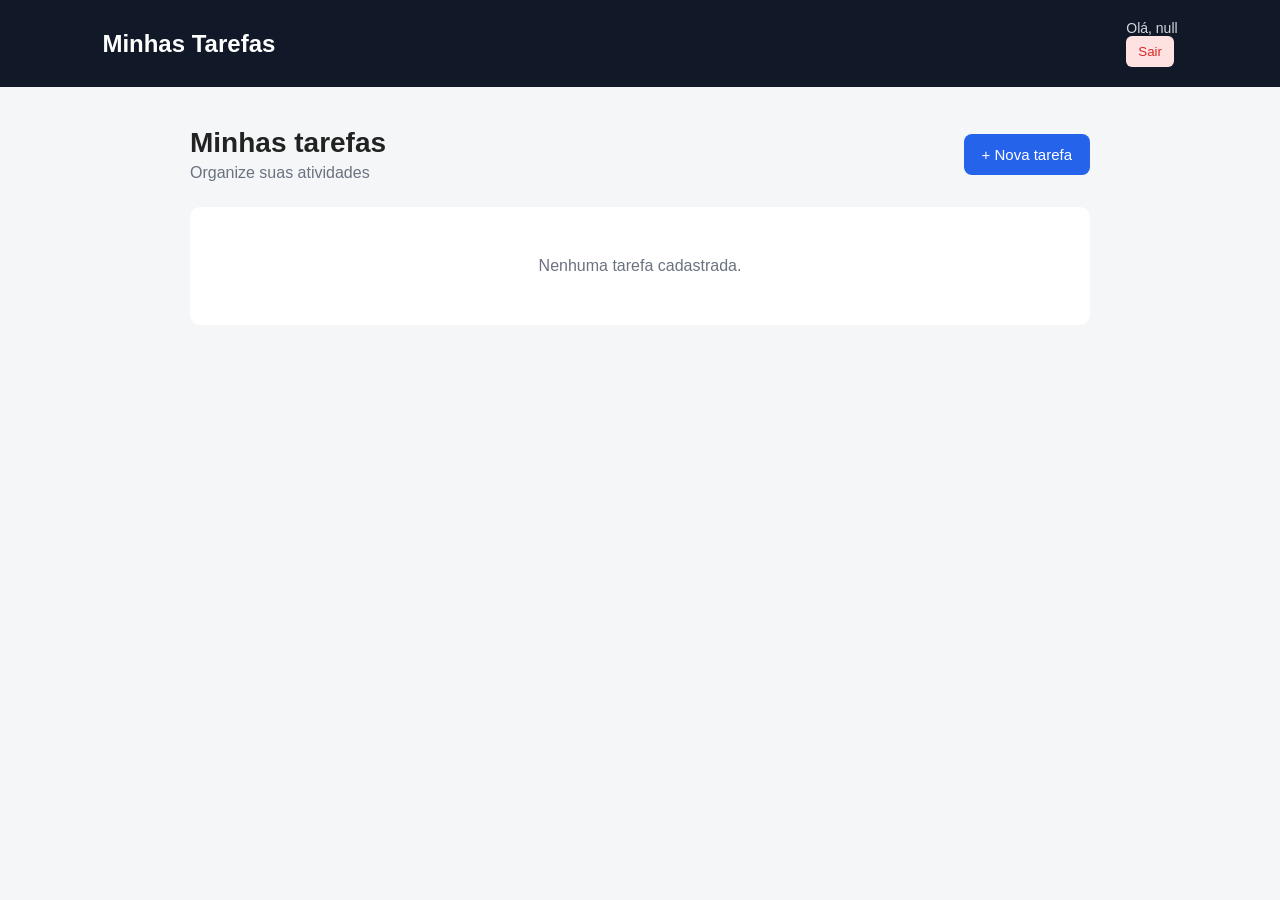
<file: index.html>
<!DOCTYPE html>
<html lang="pt-BR">

<head>
    <meta charset="UTF-8">
    <meta name="viewport" content="width=device-width, initial-scale=1.0">

    <title>Minhas Tarefas</title>

    <link rel="stylesheet" href="./style_index.css">
</head>

<body>

    <header>

        <h1>Minhas Tarefas</h1>

        <div class="usuario">
            <p id="ola"></p>
            <button class="btn excluir" onclick="sair()">Sair</button>
        </div>

    </header>


    <main>

        <div class="topo">

            <div>
                <h2>Minhas tarefas</h2>
                <p>Organize suas atividades</p>
            </div>

            <button class="btn-nova" onclick="abrirModal()">
                + Nova tarefa
            </button>

        </div>

        <div class="tarefas" id="listaTarefas">

            <div class="vazio" id="mensagemVazia">
                Nenhuma tarefa cadastrada.
            </div>

        </div>

    </main>

    <div class="modal" id="modal">

        <div class="modal-box">

            <h2 id="tituloModal">Nova tarefa</h2>

            <div class="campo">

                <label for="titulo">
                    Título
                </label>

                <input
                    type="text"
                    id="titulo"
                    placeholder="Ex: Estudar Java">

            </div>


            <div class="campo">

                <label for="descricao">
                    Descrição
                </label>

                <textarea
                    id="descricao"
                    placeholder="Descreva sua tarefa..."></textarea>

            </div>


            <div class="modal-acoes">

                <button
                    class="btn cancelar"
                    onclick="fecharModal()">

                    Cancelar

                </button>

                <button
                    class="btn salvar"
                    onclick="salvarTarefa(), fecharModal()">

                    Salvar

                </button>

            </div>

        </div>

    </div>


    <script>

    const modal = document.getElementById("modal");

    const tituloInput = document.getElementById("titulo");

    const descricaoInput = document.getElementById("descricao");

    const listaTarefas = document.getElementById("listaTarefas");

    const tituloModal = document.getElementById("tituloModal");

    const mensagemVazia = document.getElementById("mensagemVazia");

    let tarefaEditando = null;

    function abrirModal() {

        tarefaEditando = null;

        tituloModal.textContent = "Nova tarefa";

        tituloInput.value = "";

        descricaoInput.value = "";

        modal.classList.add("ativo");

    }

    function abrirModalEdicao(elemento) {

        tarefaEditando = elemento;

        const titulo = elemento.querySelector("h3").textContent;

        const descricao = elemento.querySelector("p").textContent;

        tituloModal.textContent = "Editar tarefa";

        tituloInput.value = titulo;

        descricaoInput.value = descricao;

        modal.classList.add("ativo");

    }

    function fecharModal() {

        modal.classList.remove("ativo");

        tituloInput.value = "";

        descricaoInput.value = "";

        tarefaEditando = null;

    }

    function pegarDadosFormulario() {

        return {

            titulo: tituloInput.value.trim(),

            descricao: descricaoInput.value.trim()

        };

    }

    function adicionarTarefaNaTela(tarefa) {

        const elemento = document.createElement("div");

        elemento.classList.add("tarefa");

        elemento.dataset.id = tarefa.id;


        elemento.innerHTML = `

            <div class="tarefa-info">

                <input
                    type="checkbox"
                    onchange="alterarStatus(this)">

                <div>

                    <h3>${tarefa.titulo}</h3>

                    <p>${tarefa.descricao}</p>

                </div>

            </div>


            <div class="acoes">

                <button
                    class="btn editar"
                    onclick="abrirModalEdicao(
                        this.closest('.tarefa')
                    )">

                    Editar

                </button>


                <button
                    class="btn excluir"
                    onclick="deletarTarefas(this.closest('.tarefa'))">

                    Excluir

                </button>

            </div>

        `;


        listaTarefas.appendChild(elemento);

        atualizarMensagemVazia();

    }

    function atualizarTarefaNaTela(tarefa) {

        const elemento = document.querySelector(
            `.tarefa[data-id="${tarefa.id}"]`
        );


        if (!elemento) {
            return;
        }


        elemento.querySelector("h3").textContent = tarefa.titulo;

        elemento.querySelector("p").textContent = tarefa.descricao;


        fecharModal();

    }

    function removerTarefaDaTela(id) {

        const elemento = document.querySelector(
            `.tarefa[data-id="${id}"]`
        );


        if (!elemento) {
            return;
        }


        elemento.remove();

        atualizarMensagemVazia();

    }

    function editarTarefa(elemento) {

        abrirModalEdicao(elemento);

    }

    function pegarTarefaEditando() {

        if (tarefaEditando === null) {

            return null;

        }


        return {

            id: tarefaEditando.dataset.id,

            titulo: tituloInput.value.trim(),

            descricao: descricaoInput.value.trim()

        };

    }

    function solicitarExclusao(elemento) {

        const id = elemento.dataset.id;

        console.log("Tarefa que será excluída:", id);

        deletarTarefas(id)

    }


    function alterarStatus(checkbox) {

        const tarefa = checkbox.closest(".tarefa");


        if (checkbox.checked) {

            tarefa.classList.add("concluida");

        } else {

            tarefa.classList.remove("concluida");

        }

    }

    function atualizarMensagemVazia() {

        const tarefas = document.querySelectorAll(".tarefa");


        if (tarefas.length === 0) {

            mensagemVazia.style.display = "block";

        } else {

            mensagemVazia.style.display = "none";

        }

    }

    function limparFormulario() {

        tituloInput.value = "";

        descricaoInput.value = "";

    }

    function salvarTarefa() {

    if (tarefaEditando === null) {
        criarTarefa();
    } else {
        editarTarefas();
    }

}

    modal.addEventListener("click", function(event) {

        if (event.target === modal) {

            fecharModal();

        }

    });

    const nome = localStorage.getItem("nome")
    document.getElementById("ola").textContent = "Olá, " + nome

    atualizarMensagemVazia();

</script>

    <script src="./main.js"></script>

</body>

</html>
</file>
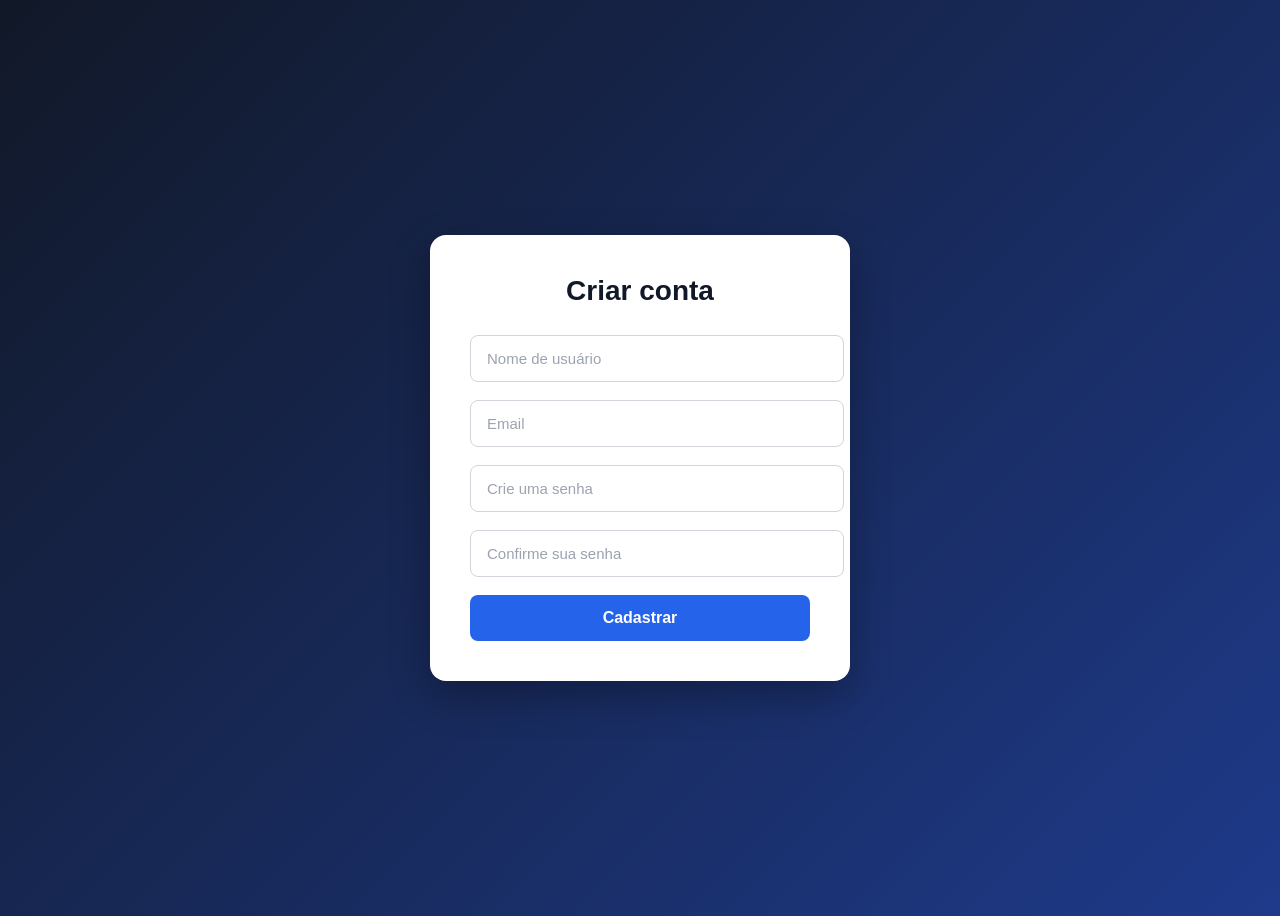
<file: cadastro.html>
<!DOCTYPE html>
<html lang="pt-BR">
<head>
    <meta charset="UTF-8">
    <meta name="viewport" content="width=device-width, initial-scale=1.0">
    <title>Cadastro</title>
    <link rel="stylesheet" href="./style.css">
    <script src="./main.js"></script>
</head>
<body>
    
    <div id="main-div">

        <form action="" id="form">

            <input type="text" placeholder="Nome de usuário" id="nome" class="input">
            <input type="email" placeholder="Email" id="email" class="input">
            <input type="password" placeholder="Crie uma senha" id="senha" class="input">
            <input type="password" placeholder="Confirme sua senha" id="conf-senha" class="input">
            <button type="submit" onclick="cadastrar()">Cadastrar</button>


        </form>

    </div>

</body>
</html>
</file>
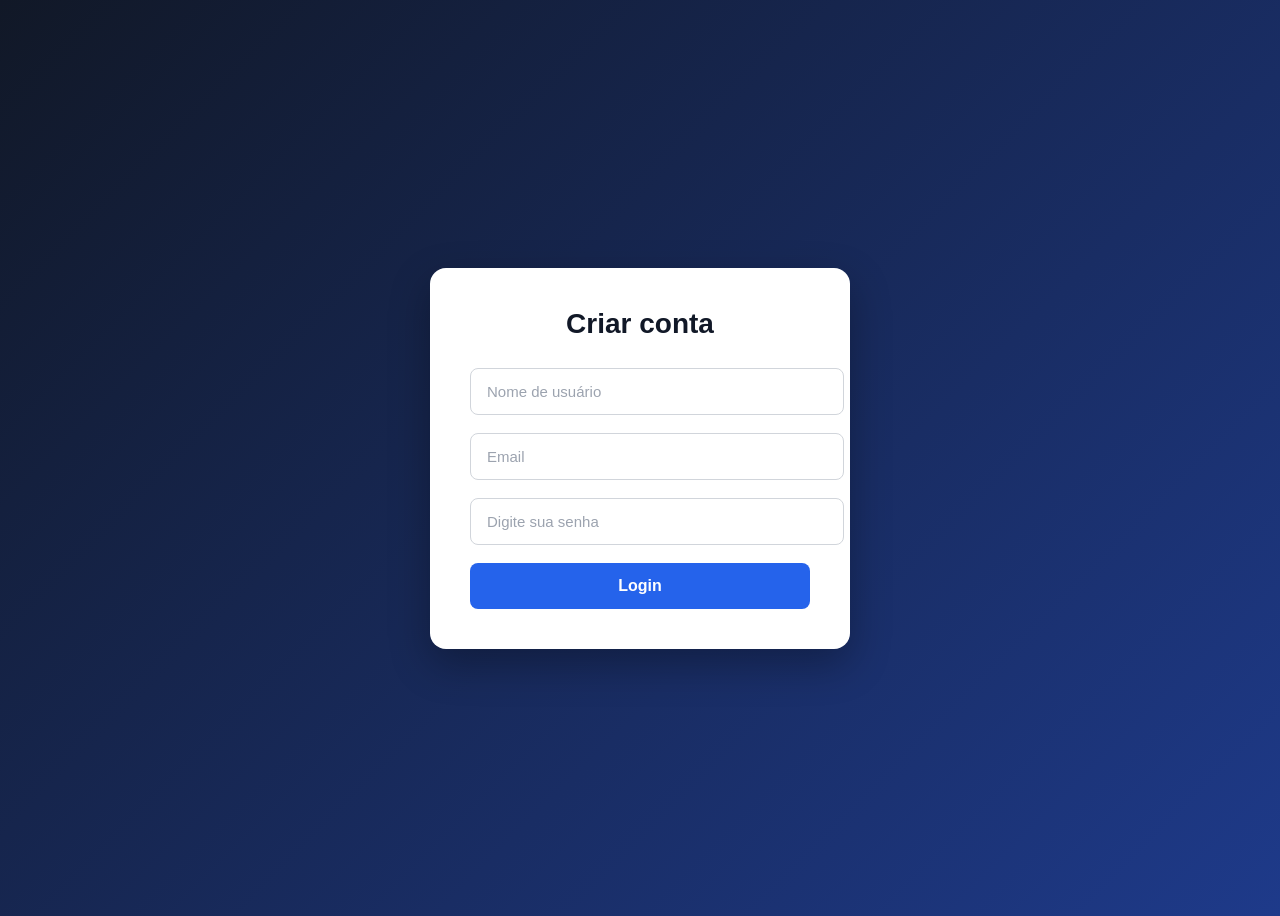
<file: login.html>
<!DOCTYPE html>
<html lang="pt-BR">
<head>
    <meta charset="UTF-8">
    <meta name="viewport" content="width=device-width, initial-scale=1.0">
    <title>Login</title>
    <link rel="stylesheet" href="./style.css">
    <script src="./main.js"></script>
</head>
<body>
    
    <div id="main-div">

        <form action="" id="form">

            <input type="text" placeholder="Nome de usuário" id="nome" class="input">
            <input type="email" placeholder="Email" id="email" class="input">
            <input type="password" placeholder="Digite sua senha" id="senha" class="input">
            <button type="submit" onclick="logar()">Login</button>

        </form>

    </div>

</body>
</html>
</file>
<file: style_index.css>
* {
    margin: 0;
    padding: 0;
    box-sizing: border-box;
    font-family: Arial, sans-serif;
}

body {
    min-height: 100vh;
    background: #f4f6f8;
    color: #222;
}


/* HEADER */

header {
    background: #111827;
    color: white;

    padding: 20px 8%;

    display: flex;
    justify-content: space-between;
    align-items: center;
}

header h1 {
    font-size: 24px;
}

.usuario {
    color: #d1d5db;
    font-size: 14px;
}


/* MAIN */

main {
    width: 90%;
    max-width: 900px;

    margin: 40px auto;
}


/* TOPO */

.topo {
    display: flex;
    justify-content: space-between;
    align-items: center;

    margin-bottom: 25px;
}

.topo h2 {
    font-size: 28px;
}

.topo p {
    color: #6b7280;
    margin-top: 5px;
}


/* BOTÃO NOVA */

.btn-nova {
    background: #2563eb;
    color: white;

    border: none;

    padding: 12px 18px;

    border-radius: 8px;

    cursor: pointer;

    font-size: 15px;
}

.btn-nova:hover {
    background: #1d4ed8;
}


/* LISTA */

.tarefas {
    display: flex;
    flex-direction: column;
    gap: 12px;
}


/* TAREFA */

.tarefa {
    background: white;

    padding: 18px 20px;

    border-radius: 10px;

    display: flex;
    align-items: center;
    justify-content: space-between;

    box-shadow: 0 2px 8px rgba(0, 0, 0, 0.06);
}

.tarefa-info {
    display: flex;
    align-items: center;

    gap: 15px;
}

.tarefa input {
    width: 18px;
    height: 18px;

    cursor: pointer;
}

.tarefa h3 {
    font-size: 17px;
    margin-bottom: 5px;
}

.tarefa p {
    color: #6b7280;
    font-size: 14px;
}


/* CONCLUÍDA */

.concluida h3 {
    text-decoration: line-through;
    color: #9ca3af;
}


/* AÇÕES */

.acoes {
    display: flex;
    gap: 8px;
}

.btn {
    border: none;

    padding: 8px 12px;

    border-radius: 6px;

    cursor: pointer;
}

.editar {
    background: #e5e7eb;
}

.excluir {
    background: #fee2e2;
    color: #dc2626;
}


/* LISTA VAZIA */

.vazio {
    background: white;

    padding: 50px;

    text-align: center;

    border-radius: 10px;

    color: #6b7280;
}


/* MODAL */

.modal {
    display: none;

    position: fixed;

    inset: 0;

    background: rgba(0, 0, 0, 0.5);

    justify-content: center;
    align-items: center;
}

.modal.ativo {
    display: flex;
}

.modal-box {
    background: white;

    width: 90%;
    max-width: 450px;

    padding: 30px;

    border-radius: 12px;
}

.modal-box h2 {
    margin-bottom: 20px;
}


/* CAMPOS */

.campo {
    margin-bottom: 15px;
}

.campo label {
    display: block;

    margin-bottom: 6px;

    font-weight: bold;
}

.campo input,
.campo textarea {
    width: 100%;

    padding: 11px;

    border: 1px solid #d1d5db;

    border-radius: 7px;

    font-size: 15px;
}

.campo textarea {
    resize: vertical;

    min-height: 90px;
}


/* BOTÕES DO MODAL */

.modal-acoes {
    display: flex;

    justify-content: flex-end;

    gap: 10px;

    margin-top: 20px;
}

.cancelar {
    background: #e5e7eb;
}

.salvar {
    background: #2563eb;
    color: white;
}
</file>
<file: style.css>
```css
* {
    margin: 0;
    padding: 0;
    box-sizing: border-box;
}

body {
    min-height: 100vh;
    display: flex;
    justify-content: center;
    align-items: center;

    font-family: Arial, Helvetica, sans-serif;

    background: linear-gradient(135deg, #111827, #1e3a8a);
}

#main-div {
    width: 100%;
    max-width: 420px;
    padding: 20px;
}

#form {
    display: flex;
    flex-direction: column;
    gap: 18px;

    padding: 40px;

    background: #ffffff;
    border-radius: 16px;

    box-shadow: 0 15px 40px rgba(0, 0, 0, 0.3);
}

#form::before {
    content: "Criar conta";

    font-size: 28px;
    font-weight: bold;
    text-align: center;

    color: #111827;

    margin-bottom: 10px;
}

.input {
    width: 100%;
    padding: 14px 16px;

    font-size: 15px;

    border: 1px solid #d1d5db;
    border-radius: 8px;

    outline: none;

    transition: 0.2s;
}

.input:focus {
    border-color: #2563eb;

    box-shadow: 0 0 0 3px rgba(37, 99, 235, 0.15);
}

.input::placeholder {
    color: #9ca3af;
}

button {
    padding: 14px;

    border: none;
    border-radius: 8px;

    background: #2563eb;
    color: white;

    font-size: 16px;
    font-weight: bold;

    cursor: pointer;

    transition: 0.2s;
}

button:hover {
    background: #1d4ed8;
    transform: translateY(-1px);
}

button:active {
    transform: translateY(0);
}

@media (max-width: 480px) {

    #main-div {
        padding: 15px;
    }

    #form {
        padding: 30px 20px;
    }
}
```
</file>
